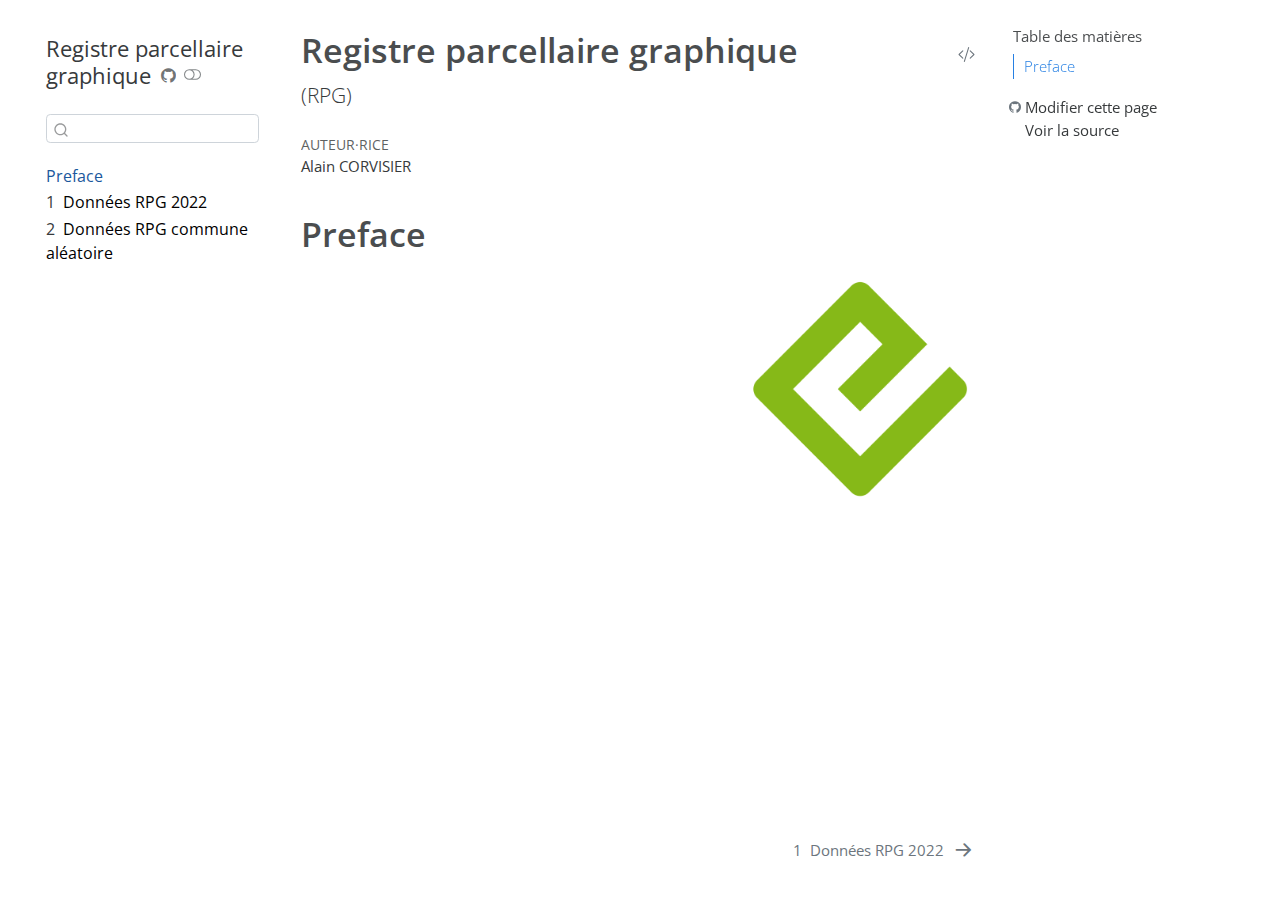
<file: docs/index.html>
<!DOCTYPE html>
<html xmlns="http://www.w3.org/1999/xhtml" lang="fr" xml:lang="fr"><head>

<meta charset="utf-8">
<meta name="generator" content="quarto-1.3.450">

<meta name="viewport" content="width=device-width, initial-scale=1.0, user-scalable=yes">

<meta name="author" content="Alain CORVISIER">

<title>Registre parcellaire graphique</title>
<style>
code{white-space: pre-wrap;}
span.smallcaps{font-variant: small-caps;}
div.columns{display: flex; gap: min(4vw, 1.5em);}
div.column{flex: auto; overflow-x: auto;}
div.hanging-indent{margin-left: 1.5em; text-indent: -1.5em;}
ul.task-list{list-style: none;}
ul.task-list li input[type="checkbox"] {
  width: 0.8em;
  margin: 0 0.8em 0.2em -1em; /* quarto-specific, see https://github.com/quarto-dev/quarto-cli/issues/4556 */ 
  vertical-align: middle;
}
/* CSS for syntax highlighting */
pre > code.sourceCode { white-space: pre; position: relative; }
pre > code.sourceCode > span { display: inline-block; line-height: 1.25; }
pre > code.sourceCode > span:empty { height: 1.2em; }
.sourceCode { overflow: visible; }
code.sourceCode > span { color: inherit; text-decoration: inherit; }
div.sourceCode { margin: 1em 0; }
pre.sourceCode { margin: 0; }
@media screen {
div.sourceCode { overflow: auto; }
}
@media print {
pre > code.sourceCode { white-space: pre-wrap; }
pre > code.sourceCode > span { text-indent: -5em; padding-left: 5em; }
}
pre.numberSource code
  { counter-reset: source-line 0; }
pre.numberSource code > span
  { position: relative; left: -4em; counter-increment: source-line; }
pre.numberSource code > span > a:first-child::before
  { content: counter(source-line);
    position: relative; left: -1em; text-align: right; vertical-align: baseline;
    border: none; display: inline-block;
    -webkit-touch-callout: none; -webkit-user-select: none;
    -khtml-user-select: none; -moz-user-select: none;
    -ms-user-select: none; user-select: none;
    padding: 0 4px; width: 4em;
  }
pre.numberSource { margin-left: 3em;  padding-left: 4px; }
div.sourceCode
  {   }
@media screen {
pre > code.sourceCode > span > a:first-child::before { text-decoration: underline; }
}
</style>


<script src="site_libs/quarto-nav/quarto-nav.js"></script>
<script src="site_libs/quarto-nav/headroom.min.js"></script>
<script src="site_libs/clipboard/clipboard.min.js"></script>
<script src="site_libs/quarto-search/autocomplete.umd.js"></script>
<script src="site_libs/quarto-search/fuse.min.js"></script>
<script src="site_libs/quarto-search/quarto-search.js"></script>
<meta name="quarto:offset" content="./">
<link href="./rpg_2022.html" rel="next">
<script src="site_libs/quarto-html/quarto.js"></script>
<script src="site_libs/quarto-html/popper.min.js"></script>
<script src="site_libs/quarto-html/tippy.umd.min.js"></script>
<script src="site_libs/quarto-html/anchor.min.js"></script>
<link href="site_libs/quarto-html/tippy.css" rel="stylesheet">
<link href="site_libs/quarto-html/quarto-syntax-highlighting.css" rel="stylesheet" class="quarto-color-scheme" id="quarto-text-highlighting-styles">
<link href="site_libs/quarto-html/quarto-syntax-highlighting-dark.css" rel="prefetch" class="quarto-color-scheme quarto-color-alternate" id="quarto-text-highlighting-styles">
<script src="site_libs/bootstrap/bootstrap.min.js"></script>
<link href="site_libs/bootstrap/bootstrap-icons.css" rel="stylesheet">
<link href="site_libs/bootstrap/bootstrap.min.css" rel="stylesheet" class="quarto-color-scheme" id="quarto-bootstrap" data-mode="light">
<link href="site_libs/bootstrap/bootstrap-dark.min.css" rel="prefetch" class="quarto-color-scheme quarto-color-alternate" id="quarto-bootstrap" data-mode="dark">
<script id="quarto-search-options" type="application/json">{
  "location": "sidebar",
  "copy-button": false,
  "collapse-after": 3,
  "panel-placement": "start",
  "type": "textbox",
  "limit": 20,
  "language": {
    "search-no-results-text": "Pas de résultats",
    "search-matching-documents-text": "documents trouvés",
    "search-copy-link-title": "Copier le lien vers la recherche",
    "search-hide-matches-text": "Cacher les correspondances additionnelles",
    "search-more-match-text": "correspondance de plus dans ce document",
    "search-more-matches-text": "correspondances de plus dans ce document",
    "search-clear-button-title": "Effacer",
    "search-detached-cancel-button-title": "Annuler",
    "search-submit-button-title": "Envoyer",
    "search-label": "Recherche"
  }
}</script>


</head>

<body class="nav-sidebar floating">

<div id="quarto-search-results"></div>
  <header id="quarto-header" class="headroom fixed-top">
  <nav class="quarto-secondary-nav">
    <div class="container-fluid d-flex">
      <button type="button" class="quarto-btn-toggle btn" data-bs-toggle="collapse" data-bs-target="#quarto-sidebar,#quarto-sidebar-glass" aria-controls="quarto-sidebar" aria-expanded="false" aria-label="Basculer la barre latérale" onclick="if (window.quartoToggleHeadroom) { window.quartoToggleHeadroom(); }">
        <i class="bi bi-layout-text-sidebar-reverse"></i>
      </button>
      <nav class="quarto-page-breadcrumbs" aria-label="breadcrumb"><ol class="breadcrumb"><li class="breadcrumb-item"><a href="./index.html">Preface</a></li></ol></nav>
      <a class="flex-grow-1" role="button" data-bs-toggle="collapse" data-bs-target="#quarto-sidebar,#quarto-sidebar-glass" aria-controls="quarto-sidebar" aria-expanded="false" aria-label="Basculer la barre latérale" onclick="if (window.quartoToggleHeadroom) { window.quartoToggleHeadroom(); }">      
      </a>
      <button type="button" class="btn quarto-search-button" aria-label="" onclick="window.quartoOpenSearch();">
        <i class="bi bi-search"></i>
      </button>
    </div>
  </nav>
</header>
<!-- content -->
<div id="quarto-content" class="quarto-container page-columns page-rows-contents page-layout-full">
<!-- sidebar -->
  <nav id="quarto-sidebar" class="sidebar collapse collapse-horizontal sidebar-navigation floating overflow-auto">
    <div class="pt-lg-2 mt-2 text-left sidebar-header">
    <div class="sidebar-title mb-0 py-0">
      <a href="./">Registre parcellaire graphique</a> 
        <div class="sidebar-tools-main">
    <a href="https://github.com/a-lambda/rpg/" rel="" title="Source Code" class="quarto-navigation-tool px-1" aria-label="Source Code"><i class="bi bi-github"></i></a>
  <a href="" class="quarto-color-scheme-toggle quarto-navigation-tool  px-1" onclick="window.quartoToggleColorScheme(); return false;" title="Basculer le mode sombre"><i class="bi"></i></a>
</div>
    </div>
      </div>
        <div class="mt-2 flex-shrink-0 align-items-center">
        <div class="sidebar-search">
        <div id="quarto-search" class="" title="Recherche"></div>
        </div>
        </div>
    <div class="sidebar-menu-container"> 
    <ul class="list-unstyled mt-1">
        <li class="sidebar-item">
  <div class="sidebar-item-container"> 
  <a href="./index.html" class="sidebar-item-text sidebar-link active">
 <span class="menu-text">Preface</span></a>
  </div>
</li>
        <li class="sidebar-item">
  <div class="sidebar-item-container"> 
  <a href="./rpg_2022.html" class="sidebar-item-text sidebar-link">
 <span class="menu-text"><span class="chapter-number">1</span>&nbsp; <span class="chapter-title">Données RPG 2022</span></span></a>
  </div>
</li>
        <li class="sidebar-item">
  <div class="sidebar-item-container"> 
  <a href="./rpg_leaflet.html" class="sidebar-item-text sidebar-link">
 <span class="menu-text"><span class="chapter-number">2</span>&nbsp; <span class="chapter-title">Données RPG commune aléatoire</span></span></a>
  </div>
</li>
    </ul>
    </div>
</nav>
<div id="quarto-sidebar-glass" data-bs-toggle="collapse" data-bs-target="#quarto-sidebar,#quarto-sidebar-glass"></div>
<!-- margin-sidebar -->
    <div id="quarto-margin-sidebar" class="sidebar margin-sidebar">
        <nav id="TOC" role="doc-toc" class="toc-active">
    <h2 id="toc-title">Table des matières</h2>
   
  <ul>
  <li><a href="#preface" id="toc-preface" class="nav-link active" data-scroll-target="#preface">Preface</a></li>
  </ul>
<div class="toc-actions"><div><i class="bi bi-github"></i></div><div class="action-links"><p><a href="https://github.com/a-lambda/rpg/edit/main/index.qmd" class="toc-action">Modifier cette page</a></p><p><a href="https://github.com/a-lambda/rpg/blob/main/index.qmd" class="toc-action">Voir la source</a></p></div></div></nav>
    </div>
<!-- main -->
<main class="content column-body" id="quarto-document-content">

<header id="title-block-header" class="quarto-title-block default">
<div class="quarto-title">
<div class="quarto-title-block"><div><h1 class="title">Registre parcellaire graphique</h1><button type="button" class="btn code-tools-button" id="quarto-code-tools-source"><i class="bi"></i></button></div></div>
<p class="subtitle lead">(RPG)</p>
</div>



<div class="quarto-title-meta">

    <div>
    <div class="quarto-title-meta-heading">Auteur·rice</div>
    <div class="quarto-title-meta-contents">
             <p>Alain CORVISIER </p>
          </div>
  </div>
    
  
    
  </div>
  

</header>


<section id="preface" class="level1 unnumbered">
<h1 class="unnumbered">Preface</h1><p><img src="images/cover.png" title="Registre parcellaire graphique" class="quarto-cover-image img-fluid"></p>


<!-- -->

</section>

</main> <!-- /main -->
<script id="quarto-html-after-body" type="application/javascript">
window.document.addEventListener("DOMContentLoaded", function (event) {
  const toggleBodyColorMode = (bsSheetEl) => {
    const mode = bsSheetEl.getAttribute("data-mode");
    const bodyEl = window.document.querySelector("body");
    if (mode === "dark") {
      bodyEl.classList.add("quarto-dark");
      bodyEl.classList.remove("quarto-light");
    } else {
      bodyEl.classList.add("quarto-light");
      bodyEl.classList.remove("quarto-dark");
    }
  }
  const toggleBodyColorPrimary = () => {
    const bsSheetEl = window.document.querySelector("link#quarto-bootstrap");
    if (bsSheetEl) {
      toggleBodyColorMode(bsSheetEl);
    }
  }
  toggleBodyColorPrimary();  
  const disableStylesheet = (stylesheets) => {
    for (let i=0; i < stylesheets.length; i++) {
      const stylesheet = stylesheets[i];
      stylesheet.rel = 'prefetch';
    }
  }
  const enableStylesheet = (stylesheets) => {
    for (let i=0; i < stylesheets.length; i++) {
      const stylesheet = stylesheets[i];
      stylesheet.rel = 'stylesheet';
    }
  }
  const manageTransitions = (selector, allowTransitions) => {
    const els = window.document.querySelectorAll(selector);
    for (let i=0; i < els.length; i++) {
      const el = els[i];
      if (allowTransitions) {
        el.classList.remove('notransition');
      } else {
        el.classList.add('notransition');
      }
    }
  }
  const toggleColorMode = (alternate) => {
    // Switch the stylesheets
    const alternateStylesheets = window.document.querySelectorAll('link.quarto-color-scheme.quarto-color-alternate');
    manageTransitions('#quarto-margin-sidebar .nav-link', false);
    if (alternate) {
      enableStylesheet(alternateStylesheets);
      for (const sheetNode of alternateStylesheets) {
        if (sheetNode.id === "quarto-bootstrap") {
          toggleBodyColorMode(sheetNode);
        }
      }
    } else {
      disableStylesheet(alternateStylesheets);
      toggleBodyColorPrimary();
    }
    manageTransitions('#quarto-margin-sidebar .nav-link', true);
    // Switch the toggles
    const toggles = window.document.querySelectorAll('.quarto-color-scheme-toggle');
    for (let i=0; i < toggles.length; i++) {
      const toggle = toggles[i];
      if (toggle) {
        if (alternate) {
          toggle.classList.add("alternate");     
        } else {
          toggle.classList.remove("alternate");
        }
      }
    }
    // Hack to workaround the fact that safari doesn't
    // properly recolor the scrollbar when toggling (#1455)
    if (navigator.userAgent.indexOf('Safari') > 0 && navigator.userAgent.indexOf('Chrome') == -1) {
      manageTransitions("body", false);
      window.scrollTo(0, 1);
      setTimeout(() => {
        window.scrollTo(0, 0);
        manageTransitions("body", true);
      }, 40);  
    }
  }
  const isFileUrl = () => { 
    return window.location.protocol === 'file:';
  }
  const hasAlternateSentinel = () => {  
    let styleSentinel = getColorSchemeSentinel();
    if (styleSentinel !== null) {
      return styleSentinel === "alternate";
    } else {
      return false;
    }
  }
  const setStyleSentinel = (alternate) => {
    const value = alternate ? "alternate" : "default";
    if (!isFileUrl()) {
      window.localStorage.setItem("quarto-color-scheme", value);
    } else {
      localAlternateSentinel = value;
    }
  }
  const getColorSchemeSentinel = () => {
    if (!isFileUrl()) {
      const storageValue = window.localStorage.getItem("quarto-color-scheme");
      return storageValue != null ? storageValue : localAlternateSentinel;
    } else {
      return localAlternateSentinel;
    }
  }
  let localAlternateSentinel = 'default';
  // Dark / light mode switch
  window.quartoToggleColorScheme = () => {
    // Read the current dark / light value 
    let toAlternate = !hasAlternateSentinel();
    toggleColorMode(toAlternate);
    setStyleSentinel(toAlternate);
  };
  // Ensure there is a toggle, if there isn't float one in the top right
  if (window.document.querySelector('.quarto-color-scheme-toggle') === null) {
    const a = window.document.createElement('a');
    a.classList.add('top-right');
    a.classList.add('quarto-color-scheme-toggle');
    a.href = "";
    a.onclick = function() { try { window.quartoToggleColorScheme(); } catch {} return false; };
    const i = window.document.createElement("i");
    i.classList.add('bi');
    a.appendChild(i);
    window.document.body.appendChild(a);
  }
  // Switch to dark mode if need be
  if (hasAlternateSentinel()) {
    toggleColorMode(true);
  } else {
    toggleColorMode(false);
  }
  const icon = "";
  const anchorJS = new window.AnchorJS();
  anchorJS.options = {
    placement: 'right',
    icon: icon
  };
  anchorJS.add('.anchored');
  const isCodeAnnotation = (el) => {
    for (const clz of el.classList) {
      if (clz.startsWith('code-annotation-')) {                     
        return true;
      }
    }
    return false;
  }
  const clipboard = new window.ClipboardJS('.code-copy-button', {
    text: function(trigger) {
      const codeEl = trigger.previousElementSibling.cloneNode(true);
      for (const childEl of codeEl.children) {
        if (isCodeAnnotation(childEl)) {
          childEl.remove();
        }
      }
      return codeEl.innerText;
    }
  });
  clipboard.on('success', function(e) {
    // button target
    const button = e.trigger;
    // don't keep focus
    button.blur();
    // flash "checked"
    button.classList.add('code-copy-button-checked');
    var currentTitle = button.getAttribute("title");
    button.setAttribute("title", "Copié");
    let tooltip;
    if (window.bootstrap) {
      button.setAttribute("data-bs-toggle", "tooltip");
      button.setAttribute("data-bs-placement", "left");
      button.setAttribute("data-bs-title", "Copié");
      tooltip = new bootstrap.Tooltip(button, 
        { trigger: "manual", 
          customClass: "code-copy-button-tooltip",
          offset: [0, -8]});
      tooltip.show();    
    }
    setTimeout(function() {
      if (tooltip) {
        tooltip.hide();
        button.removeAttribute("data-bs-title");
        button.removeAttribute("data-bs-toggle");
        button.removeAttribute("data-bs-placement");
      }
      button.setAttribute("title", currentTitle);
      button.classList.remove('code-copy-button-checked');
    }, 1000);
    // clear code selection
    e.clearSelection();
  });
  const viewSource = window.document.getElementById('quarto-view-source') ||
                     window.document.getElementById('quarto-code-tools-source');
  if (viewSource) {
    const sourceUrl = viewSource.getAttribute("data-quarto-source-url");
    viewSource.addEventListener("click", function(e) {
      if (sourceUrl) {
        // rstudio viewer pane
        if (/\bcapabilities=\b/.test(window.location)) {
          window.open(sourceUrl);
        } else {
          window.location.href = sourceUrl;
        }
      } else {
        const modal = new bootstrap.Modal(document.getElementById('quarto-embedded-source-code-modal'));
        modal.show();
      }
      return false;
    });
  }
  function toggleCodeHandler(show) {
    return function(e) {
      const detailsSrc = window.document.querySelectorAll(".cell > details > .sourceCode");
      for (let i=0; i<detailsSrc.length; i++) {
        const details = detailsSrc[i].parentElement;
        if (show) {
          details.open = true;
        } else {
          details.removeAttribute("open");
        }
      }
      const cellCodeDivs = window.document.querySelectorAll(".cell > .sourceCode");
      const fromCls = show ? "hidden" : "unhidden";
      const toCls = show ? "unhidden" : "hidden";
      for (let i=0; i<cellCodeDivs.length; i++) {
        const codeDiv = cellCodeDivs[i];
        if (codeDiv.classList.contains(fromCls)) {
          codeDiv.classList.remove(fromCls);
          codeDiv.classList.add(toCls);
        } 
      }
      return false;
    }
  }
  const hideAllCode = window.document.getElementById("quarto-hide-all-code");
  if (hideAllCode) {
    hideAllCode.addEventListener("click", toggleCodeHandler(false));
  }
  const showAllCode = window.document.getElementById("quarto-show-all-code");
  if (showAllCode) {
    showAllCode.addEventListener("click", toggleCodeHandler(true));
  }
  function tippyHover(el, contentFn) {
    const config = {
      allowHTML: true,
      content: contentFn,
      maxWidth: 500,
      delay: 100,
      arrow: false,
      appendTo: function(el) {
          return el.parentElement;
      },
      interactive: true,
      interactiveBorder: 10,
      theme: 'quarto',
      placement: 'bottom-start'
    };
    window.tippy(el, config); 
  }
  const noterefs = window.document.querySelectorAll('a[role="doc-noteref"]');
  for (var i=0; i<noterefs.length; i++) {
    const ref = noterefs[i];
    tippyHover(ref, function() {
      // use id or data attribute instead here
      let href = ref.getAttribute('data-footnote-href') || ref.getAttribute('href');
      try { href = new URL(href).hash; } catch {}
      const id = href.replace(/^#\/?/, "");
      const note = window.document.getElementById(id);
      return note.innerHTML;
    });
  }
      let selectedAnnoteEl;
      const selectorForAnnotation = ( cell, annotation) => {
        let cellAttr = 'data-code-cell="' + cell + '"';
        let lineAttr = 'data-code-annotation="' +  annotation + '"';
        const selector = 'span[' + cellAttr + '][' + lineAttr + ']';
        return selector;
      }
      const selectCodeLines = (annoteEl) => {
        const doc = window.document;
        const targetCell = annoteEl.getAttribute("data-target-cell");
        const targetAnnotation = annoteEl.getAttribute("data-target-annotation");
        const annoteSpan = window.document.querySelector(selectorForAnnotation(targetCell, targetAnnotation));
        const lines = annoteSpan.getAttribute("data-code-lines").split(",");
        const lineIds = lines.map((line) => {
          return targetCell + "-" + line;
        })
        let top = null;
        let height = null;
        let parent = null;
        if (lineIds.length > 0) {
            //compute the position of the single el (top and bottom and make a div)
            const el = window.document.getElementById(lineIds[0]);
            top = el.offsetTop;
            height = el.offsetHeight;
            parent = el.parentElement.parentElement;
          if (lineIds.length > 1) {
            const lastEl = window.document.getElementById(lineIds[lineIds.length - 1]);
            const bottom = lastEl.offsetTop + lastEl.offsetHeight;
            height = bottom - top;
          }
          if (top !== null && height !== null && parent !== null) {
            // cook up a div (if necessary) and position it 
            let div = window.document.getElementById("code-annotation-line-highlight");
            if (div === null) {
              div = window.document.createElement("div");
              div.setAttribute("id", "code-annotation-line-highlight");
              div.style.position = 'absolute';
              parent.appendChild(div);
            }
            div.style.top = top - 2 + "px";
            div.style.height = height + 4 + "px";
            let gutterDiv = window.document.getElementById("code-annotation-line-highlight-gutter");
            if (gutterDiv === null) {
              gutterDiv = window.document.createElement("div");
              gutterDiv.setAttribute("id", "code-annotation-line-highlight-gutter");
              gutterDiv.style.position = 'absolute';
              const codeCell = window.document.getElementById(targetCell);
              const gutter = codeCell.querySelector('.code-annotation-gutter');
              gutter.appendChild(gutterDiv);
            }
            gutterDiv.style.top = top - 2 + "px";
            gutterDiv.style.height = height + 4 + "px";
          }
          selectedAnnoteEl = annoteEl;
        }
      };
      const unselectCodeLines = () => {
        const elementsIds = ["code-annotation-line-highlight", "code-annotation-line-highlight-gutter"];
        elementsIds.forEach((elId) => {
          const div = window.document.getElementById(elId);
          if (div) {
            div.remove();
          }
        });
        selectedAnnoteEl = undefined;
      };
      // Attach click handler to the DT
      const annoteDls = window.document.querySelectorAll('dt[data-target-cell]');
      for (const annoteDlNode of annoteDls) {
        annoteDlNode.addEventListener('click', (event) => {
          const clickedEl = event.target;
          if (clickedEl !== selectedAnnoteEl) {
            unselectCodeLines();
            const activeEl = window.document.querySelector('dt[data-target-cell].code-annotation-active');
            if (activeEl) {
              activeEl.classList.remove('code-annotation-active');
            }
            selectCodeLines(clickedEl);
            clickedEl.classList.add('code-annotation-active');
          } else {
            // Unselect the line
            unselectCodeLines();
            clickedEl.classList.remove('code-annotation-active');
          }
        });
      }
  const findCites = (el) => {
    const parentEl = el.parentElement;
    if (parentEl) {
      const cites = parentEl.dataset.cites;
      if (cites) {
        return {
          el,
          cites: cites.split(' ')
        };
      } else {
        return findCites(el.parentElement)
      }
    } else {
      return undefined;
    }
  };
  var bibliorefs = window.document.querySelectorAll('a[role="doc-biblioref"]');
  for (var i=0; i<bibliorefs.length; i++) {
    const ref = bibliorefs[i];
    const citeInfo = findCites(ref);
    if (citeInfo) {
      tippyHover(citeInfo.el, function() {
        var popup = window.document.createElement('div');
        citeInfo.cites.forEach(function(cite) {
          var citeDiv = window.document.createElement('div');
          citeDiv.classList.add('hanging-indent');
          citeDiv.classList.add('csl-entry');
          var biblioDiv = window.document.getElementById('ref-' + cite);
          if (biblioDiv) {
            citeDiv.innerHTML = biblioDiv.innerHTML;
          }
          popup.appendChild(citeDiv);
        });
        return popup.innerHTML;
      });
    }
  }
});
</script>
<nav class="page-navigation column-body">
  <div class="nav-page nav-page-previous">
  </div>
  <div class="nav-page nav-page-next">
      <a href="./rpg_2022.html" class="pagination-link">
        <span class="nav-page-text"><span class="chapter-number">1</span>&nbsp; <span class="chapter-title">Données RPG 2022</span></span> <i class="bi bi-arrow-right-short"></i>
      </a>
  </div>
</nav><div class="modal fade" id="quarto-embedded-source-code-modal" tabindex="-1" aria-labelledby="quarto-embedded-source-code-modal-label" aria-hidden="true"><div class="modal-dialog modal-dialog-scrollable"><div class="modal-content"><div class="modal-header"><h5 class="modal-title" id="quarto-embedded-source-code-modal-label">Code source</h5><button class="btn-close" data-bs-dismiss="modal"></button></div><div class="modal-body"><div class="">
<div class="sourceCode" id="cb1" data-shortcodes="false"><pre class="sourceCode markdown code-with-copy"><code class="sourceCode markdown"><span id="cb1-1"><a href="#cb1-1" aria-hidden="true" tabindex="-1"></a><span class="fu"># Preface {.unnumbered}</span></span>
<span id="cb1-2"><a href="#cb1-2" aria-hidden="true" tabindex="-1"></a></span></code><button title="Copier vers le presse-papier" class="code-copy-button"><i class="bi"></i></button></pre></div>
</div></div></div></div></div>
</div> <!-- /content -->



</body></html>
</file>
<file: docs/site_libs/quarto-html/tippy.css>
.tippy-box[data-animation=fade][data-state=hidden]{opacity:0}[data-tippy-root]{max-width:calc(100vw - 10px)}.tippy-box{position:relative;background-color:#333;color:#fff;border-radius:4px;font-size:14px;line-height:1.4;white-space:normal;outline:0;transition-property:transform,visibility,opacity}.tippy-box[data-placement^=top]>.tippy-arrow{bottom:0}.tippy-box[data-placement^=top]>.tippy-arrow:before{bottom:-7px;left:0;border-width:8px 8px 0;border-top-color:initial;transform-origin:center top}.tippy-box[data-placement^=bottom]>.tippy-arrow{top:0}.tippy-box[data-placement^=bottom]>.tippy-arrow:before{top:-7px;left:0;border-width:0 8px 8px;border-bottom-color:initial;transform-origin:center bottom}.tippy-box[data-placement^=left]>.tippy-arrow{right:0}.tippy-box[data-placement^=left]>.tippy-arrow:before{border-width:8px 0 8px 8px;border-left-color:initial;right:-7px;transform-origin:center left}.tippy-box[data-placement^=right]>.tippy-arrow{left:0}.tippy-box[data-placement^=right]>.tippy-arrow:before{left:-7px;border-width:8px 8px 8px 0;border-right-color:initial;transform-origin:center right}.tippy-box[data-inertia][data-state=visible]{transition-timing-function:cubic-bezier(.54,1.5,.38,1.11)}.tippy-arrow{width:16px;height:16px;color:#333}.tippy-arrow:before{content:"";position:absolute;border-color:transparent;border-style:solid}.tippy-content{position:relative;padding:5px 9px;z-index:1}
</file>
<file: docs/site_libs/quarto-html/quarto-syntax-highlighting.css>
/* quarto syntax highlight colors */
:root {
  --quarto-hl-ot-color: #003B4F;
  --quarto-hl-at-color: #657422;
  --quarto-hl-ss-color: #20794D;
  --quarto-hl-an-color: #5E5E5E;
  --quarto-hl-fu-color: #4758AB;
  --quarto-hl-st-color: #20794D;
  --quarto-hl-cf-color: #003B4F;
  --quarto-hl-op-color: #5E5E5E;
  --quarto-hl-er-color: #AD0000;
  --quarto-hl-bn-color: #AD0000;
  --quarto-hl-al-color: #AD0000;
  --quarto-hl-va-color: #111111;
  --quarto-hl-bu-color: inherit;
  --quarto-hl-ex-color: inherit;
  --quarto-hl-pp-color: #AD0000;
  --quarto-hl-in-color: #5E5E5E;
  --quarto-hl-vs-color: #20794D;
  --quarto-hl-wa-color: #5E5E5E;
  --quarto-hl-do-color: #5E5E5E;
  --quarto-hl-im-color: #00769E;
  --quarto-hl-ch-color: #20794D;
  --quarto-hl-dt-color: #AD0000;
  --quarto-hl-fl-color: #AD0000;
  --quarto-hl-co-color: #5E5E5E;
  --quarto-hl-cv-color: #5E5E5E;
  --quarto-hl-cn-color: #8f5902;
  --quarto-hl-sc-color: #5E5E5E;
  --quarto-hl-dv-color: #AD0000;
  --quarto-hl-kw-color: #003B4F;
}

/* other quarto variables */
:root {
  --quarto-font-monospace: SFMono-Regular, Menlo, Monaco, Consolas, "Liberation Mono", "Courier New", monospace;
}

pre > code.sourceCode > span {
  color: #003B4F;
}

code span {
  color: #003B4F;
}

code.sourceCode > span {
  color: #003B4F;
}

div.sourceCode,
div.sourceCode pre.sourceCode {
  color: #003B4F;
}

code span.ot {
  color: #003B4F;
  font-style: inherit;
}

code span.at {
  color: #657422;
  font-style: inherit;
}

code span.ss {
  color: #20794D;
  font-style: inherit;
}

code span.an {
  color: #5E5E5E;
  font-style: inherit;
}

code span.fu {
  color: #4758AB;
  font-style: inherit;
}

code span.st {
  color: #20794D;
  font-style: inherit;
}

code span.cf {
  color: #003B4F;
  font-style: inherit;
}

code span.op {
  color: #5E5E5E;
  font-style: inherit;
}

code span.er {
  color: #AD0000;
  font-style: inherit;
}

code span.bn {
  color: #AD0000;
  font-style: inherit;
}

code span.al {
  color: #AD0000;
  font-style: inherit;
}

code span.va {
  color: #111111;
  font-style: inherit;
}

code span.bu {
  font-style: inherit;
}

code span.ex {
  font-style: inherit;
}

code span.pp {
  color: #AD0000;
  font-style: inherit;
}

code span.in {
  color: #5E5E5E;
  font-style: inherit;
}

code span.vs {
  color: #20794D;
  font-style: inherit;
}

code span.wa {
  color: #5E5E5E;
  font-style: italic;
}

code span.do {
  color: #5E5E5E;
  font-style: italic;
}

code span.im {
  color: #00769E;
  font-style: inherit;
}

code span.ch {
  color: #20794D;
  font-style: inherit;
}

code span.dt {
  color: #AD0000;
  font-style: inherit;
}

code span.fl {
  color: #AD0000;
  font-style: inherit;
}

code span.co {
  color: #5E5E5E;
  font-style: inherit;
}

code span.cv {
  color: #5E5E5E;
  font-style: italic;
}

code span.cn {
  color: #8f5902;
  font-style: inherit;
}

code span.sc {
  color: #5E5E5E;
  font-style: inherit;
}

code span.dv {
  color: #AD0000;
  font-style: inherit;
}

code span.kw {
  color: #003B4F;
  font-style: inherit;
}

.prevent-inlining {
  content: "</";
}

/*# sourceMappingURL=debc5d5d77c3f9108843748ff7464032.css.map */
</file>
<file: docs/site_libs/quarto-html/quarto-syntax-highlighting-dark.css>
/* quarto syntax highlight colors */
:root {
  --quarto-hl-al-color: #f07178;
  --quarto-hl-an-color: #d4d0ab;
  --quarto-hl-at-color: #00e0e0;
  --quarto-hl-bn-color: #d4d0ab;
  --quarto-hl-bu-color: #abe338;
  --quarto-hl-ch-color: #abe338;
  --quarto-hl-co-color: #f8f8f2;
  --quarto-hl-cv-color: #ffd700;
  --quarto-hl-cn-color: #ffd700;
  --quarto-hl-cf-color: #ffa07a;
  --quarto-hl-dt-color: #ffa07a;
  --quarto-hl-dv-color: #d4d0ab;
  --quarto-hl-do-color: #f8f8f2;
  --quarto-hl-er-color: #f07178;
  --quarto-hl-ex-color: #00e0e0;
  --quarto-hl-fl-color: #d4d0ab;
  --quarto-hl-fu-color: #ffa07a;
  --quarto-hl-im-color: #abe338;
  --quarto-hl-in-color: #d4d0ab;
  --quarto-hl-kw-color: #ffa07a;
  --quarto-hl-op-color: #ffa07a;
  --quarto-hl-ot-color: #00e0e0;
  --quarto-hl-pp-color: #dcc6e0;
  --quarto-hl-re-color: #00e0e0;
  --quarto-hl-sc-color: #abe338;
  --quarto-hl-ss-color: #abe338;
  --quarto-hl-st-color: #abe338;
  --quarto-hl-va-color: #00e0e0;
  --quarto-hl-vs-color: #abe338;
  --quarto-hl-wa-color: #dcc6e0;
}

/* other quarto variables */
:root {
  --quarto-font-monospace: SFMono-Regular, Menlo, Monaco, Consolas, "Liberation Mono", "Courier New", monospace;
}

code span.al {
  background-color: #2a0f15;
  font-weight: bold;
  color: #f07178;
}

code span.an {
  color: #d4d0ab;
}

code span.at {
  color: #00e0e0;
}

code span.bn {
  color: #d4d0ab;
}

code span.bu {
  color: #abe338;
}

code span.ch {
  color: #abe338;
}

code span.co {
  font-style: italic;
  color: #f8f8f2;
}

code span.cv {
  color: #ffd700;
}

code span.cn {
  color: #ffd700;
}

code span.cf {
  font-weight: bold;
  color: #ffa07a;
}

code span.dt {
  color: #ffa07a;
}

code span.dv {
  color: #d4d0ab;
}

code span.do {
  color: #f8f8f2;
}

code span.er {
  color: #f07178;
  text-decoration: underline;
}

code span.ex {
  font-weight: bold;
  color: #00e0e0;
}

code span.fl {
  color: #d4d0ab;
}

code span.fu {
  color: #ffa07a;
}

code span.im {
  color: #abe338;
}

code span.in {
  color: #d4d0ab;
}

code span.kw {
  font-weight: bold;
  color: #ffa07a;
}

pre > code.sourceCode > span {
  color: #f8f8f2;
}

code span {
  color: #f8f8f2;
}

code.sourceCode > span {
  color: #f8f8f2;
}

div.sourceCode,
div.sourceCode pre.sourceCode {
  color: #f8f8f2;
}

code span.op {
  color: #ffa07a;
}

code span.ot {
  color: #00e0e0;
}

code span.pp {
  color: #dcc6e0;
}

code span.re {
  background-color: #f8f8f2;
  color: #00e0e0;
}

code span.sc {
  color: #abe338;
}

code span.ss {
  color: #abe338;
}

code span.st {
  color: #abe338;
}

code span.va {
  color: #00e0e0;
}

code span.vs {
  color: #abe338;
}

code span.wa {
  color: #dcc6e0;
}

.prevent-inlining {
  content: "</";
}

/*# sourceMappingURL=935a306eefa94366c21e1a970dddb765.css.map */
</file>
